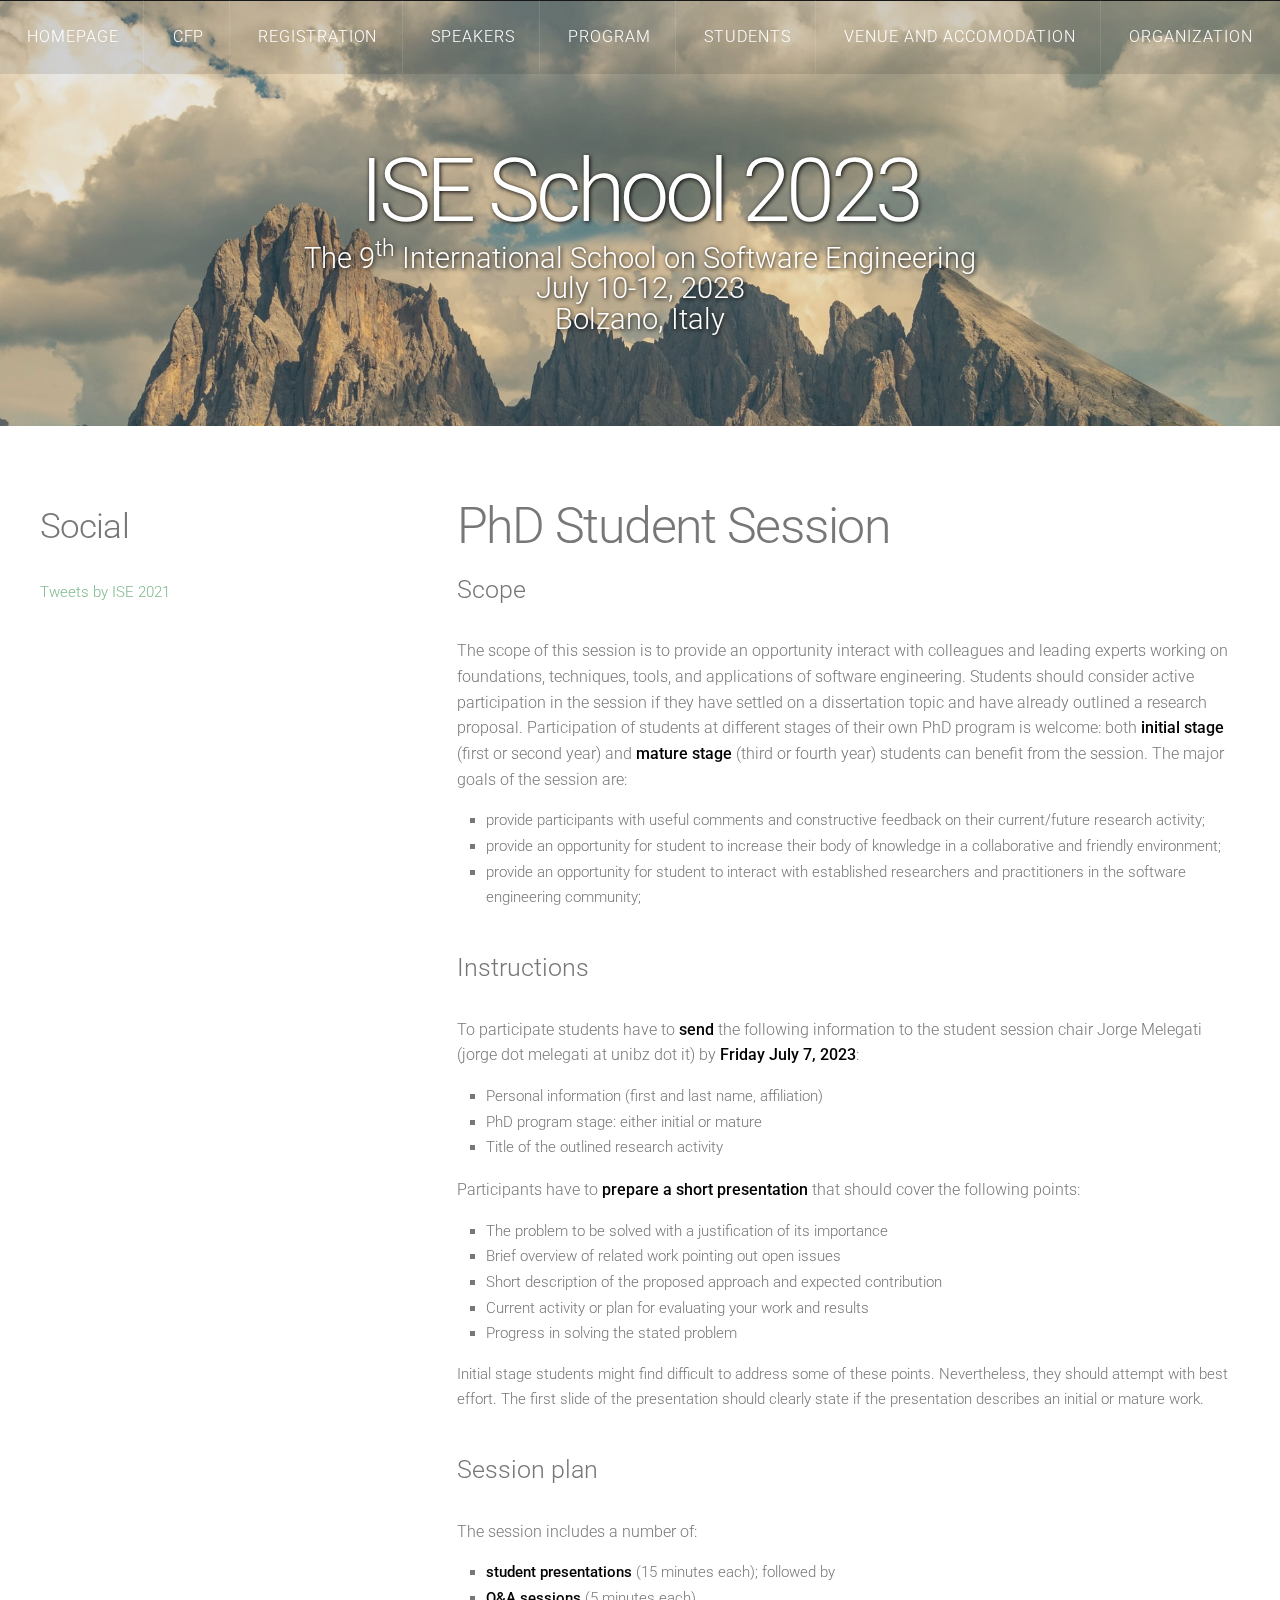
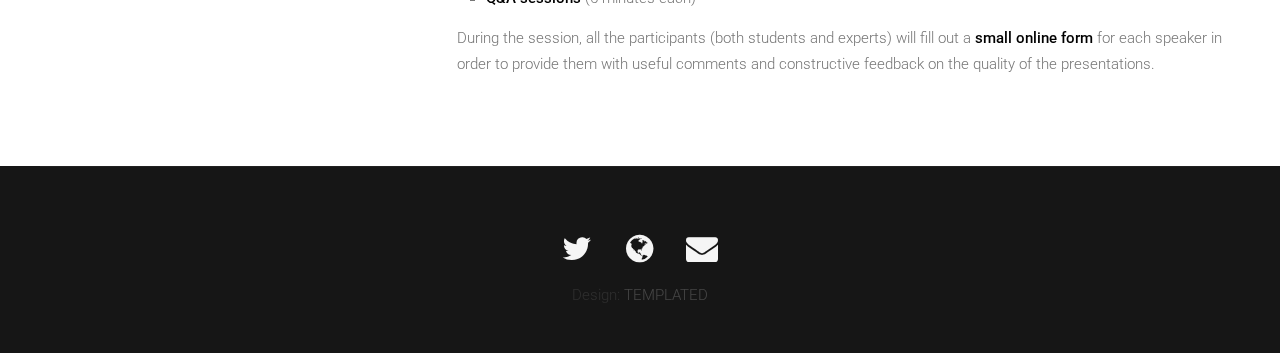
<file: students.html>
<!DOCTYPE HTML>
<!--
	Linear by TEMPLATED
    templated.co @templatedco
    Released for free under the Creative Commons Attribution 3.0 license (templated.co/license)
-->
<html>
	<head>
		<title>ISE 2021 program</title>
		<meta http-equiv="content-type" content="text/html; charset=utf-8" />
		<meta http-equiv="Content-Security-Policy" content="upgrade-insecure-requests">
		<meta name="description" content="" />
		<meta name="keywords" content="" />
		<link href='http://fonts.googleapis.com/css?family=Roboto:400,100,300,700,500,900' rel='stylesheet' type='text/css'>
		<script src="http://ajax.googleapis.com/ajax/libs/jquery/1.11.0/jquery.min.js"></script>
		<script src="js/skel.min.js"></script>
		<script src="js/skel-panels.min.js"></script>
		<script src="js/init.js"></script>
		<noscript>
			<link rel="stylesheet" href="css/skel-noscript.css" />
			<link rel="stylesheet" href="css/style.css" />
			<link rel="stylesheet" href="css/style-desktop.css" />
		</noscript>
	</head>
	<body>

	<!-- Header -->
		<div id="header">
			<div id="nav-wrapper">
				<!-- Nav -->
				<nav id="nav">
					<ul>
						<li><a href="index.html">Homepage</a></li>
						<li><a href="call.html">CFP</a></li>
						<li><a href="registration.html">Registration</a></li>
						<li><a href="speakers.html">Speakers</a></li>
						<li><a href="program.html">Program</a></li>
						<li class="active"><a href="students.html">Students</a></li>
						<li><a href="venue.html">Venue and Accomodation</a></li>
						<li><a href="organization.html">Organization</a></li>
						<!-- <li><a href="pasteditions.html">Past editions</a></li> -->
					</ul>
				</nav>
			</div>
			<div class="container">

				<!-- Logo -->
				<div id="logo">
					<h1><a href="#">ISE School 2023</a></h1>
					<sub-title class="tag">The 9<sup>th</sup> International School on Software Engineering </br> July 10-12, 2023 <br/> Bolzano, Italy</span>
				</div>
			</div>
		</div>
	<!-- Header -->

	<!-- Main -->
		<div id="main">
			<div class="container">
				<div class="row">

					<!-- Sidebar -->
					<div id="sidebar" class="4u">
						<section>
							<header>
								<h2>Social</h2>
							</header>
							<a class="twitter-timeline" href="https://twitter.com/ISE_School?ref_src=twsrc%5Etfw" data-height="900">Tweets by ISE 2021</a> <script async src="https://platform.twitter.com/widgets.js" charset="utf-8"></script>
						</section>
					</div>

					<!-- Content -->
					<div id="content" class="8u skel-cell-important">
						<section>
							<header>
								<h2>PhD Student Session</h2>
							</header>
							<header>
								<span class="byline" id="2nd">Scope</span>
							</header>
							<p>
								The scope of this session is to provide an opportunity interact with colleagues and leading experts working on foundations, techniques, tools, and applications of software engineering. Students should consider active participation in the session if they have settled on a dissertation topic and have already outlined a research proposal.
								Participation of students at different stages of their own PhD program is welcome: both <strong>initial stage</strong> (first or second year) and <strong>mature stage</strong> (third or fourth year) students can benefit from the session.
								The major goals of the session are:
								<ul style="list-style-type:square;padding-left:2em;">
								<li>provide participants with useful comments and constructive feedback on their current/future research activity;</li>
								<li>provide an opportunity for student to increase their body of knowledge in a collaborative and friendly environment;</li>
								<li>provide an opportunity for student to interact with established researchers and practitioners in the software engineering community;</li>
							</ul>
							</p>
						</section>
						<section>
							<header>
								<span class="byline" id="2nd">Instructions</span>
							</header>
							<p>
								To participate students have to <strong>send</strong> the following information to the student session chair Jorge Melegati (jorge dot melegati at unibz dot it) by <strong>Friday July 7, 2023</strong>:
								<ul style="list-style-type:square;padding-left:2em;">
									<li>Personal information (first and last name, affiliation)</li>
									<li>PhD program stage: either initial or mature</li>
									<li>Title of the outlined research activity</li>
								</ul>
							</p>
							<p>
								Participants have to <strong>prepare a short presentation</strong> that should cover the following points:
								<ul style="list-style-type:square;padding-left:2em;">
									<li>The problem to be solved with a justification of its importance</li>
									<li>Brief overview of related work pointing out open issues</li>
									<li>Short description of the proposed approach and expected contribution</li>
									<!-- <li>The methods you are using or will use to carry out your research</li> -->
									<!-- <li>The expected contributions of your research activity</li> -->
									<li>Current activity or plan for evaluating your work and results</li>
									<li>Progress in solving the stated problem</li>
								</ul>
								Initial stage students might find difficult to address some of these points. Nevertheless, they should attempt with best effort. The first slide of the presentation should clearly state if the presentation describes an initial or mature work.
							</p>
						</section>
						<section>
							<header>
								<span class="byline" id="2nd">Session plan</span>
							</header>
							<p>
								The session includes a number of:
								<ul style="list-style-type:square;padding-left:2em;">
									<li><strong>student presentations</strong> (15 minutes each); followed by</li>
									<li><strong>Q&A sessions</strong> (5 minutes each)</li>
								</ul>
								During the session, all the participants (both students and experts) will fill out a <strong>small online form</strong> for each speaker in order to provide them with useful comments and constructive feedback on the quality of the presentations.
							</p>
						</section>
						<!-- <section>
							<header>
								<span class="byline" id="2nd">Student Session Committee</span>
							</header>
							<p>
								<ul style="list-style-type:square;padding-left:2em;">
									<li>Matteo Camilli, Free University of Bozen-Bolzano, Italy</li>
									<li>Andrea Janes, Free University of Bozen-Bolzano, Italy</li>
									<li>Barbara Russo, Free University of Bozen-Bolzano, Italy</li>
									<li>Romain Robbes, Free University of Bozen-Bolzano, Italy</li>
									<li>Michael Felderer, University of Innsbruck, Austria</li>
									<li>Xiaofeng Wang, Free University of Bozen-Bolzano, Italy</li>
								</ul>
							</p>
						</section> -->
					</div>

				</div>
			</div>
		</div>
	<!-- /Main -->


	<!-- Copyright -->
	<div id="copyright">
		<div class="container">
			<ul class="contact">
				<li><a style="color:WhiteSmoke" href="https://twitter.com/ISE_School" class="fa fa-twitter"><span>Twitter</span></a></li>
				<li><a style="color:WhiteSmoke" href="https://seschool-series.github.io/2021/" class="fa fa-globe"><span>Web</span></a></li>
				<li><a style="color:WhiteSmoke" href="mailto:ise.school.committee@gmail.com" class="fa fa-envelope"><span>Mail</span></a></li>
			</ul>
			Design: <a href="http://templated.co">TEMPLATED</a>
		</div>
	</div>


	</body>
</html>
</file>
<file: css/style.css>
/*
	Linear by TEMPLATED
    templated.co @templatedco
    Released for free under the Creative Commons Attribution 3.0 license (templated.co/license)
*/

@charset 'UTF-8';
@font-face {
    font-family: 'FontAwesome';
    src: url('font/fontawesome-webfont.eot?v=4.0.1');
    src: url('font/fontawesome-webfont.eot?#iefix&v=4.0.1') format('embedded-opentype'), url('font/fontawesome-webfont.woff?v=4.0.1') format('woff'), url('font/fontawesome-webfont.ttf?v=4.0.1') format('truetype'), url('font/fontawesome-webfont.svg?v=4.0.1#fontawesomeregular') format('svg');
    font-weight: normal;
    font-style: normal
}


/*********************************************************************************/


/* Basic                                                                         */


/*********************************************************************************/

body {
    margin: 0;
    padding: 0;
    background: #161616;
}

body,
input,
textarea,
select {
    font-family: 'Roboto', sans-serif;
    font-size: 11pt;
    font-weight: 300;
    line-height: 1.75em;
    color: #777;
}

h1,
h2,
h3,
h4,
h5,
h6 {
    font-weight: 300;
    color: #777;
}

h1 {
    text-shadow: 1px 1px 4px #000000;
}

h2 {
    letter-spacing: -0.025em;
}

h1 a,
h2 a,
h3 a,
h4 a,
h5 a,
h6 a {
    color: inherit;
    text-decoration: none;
}

strong,
b {
    font-weight: 500;
    color: #000000;
}

em,
i {
    font-style: italic;
}

a {
    text-decoration: none;
    color: #80BA8E;
}

a:hover {
    text-decoration: underline;
}

sub {
    position: relative;
    top: 0.5em;
    font-size: 0.8em;
}

sup {
    position: relative;
    top: -0.5em;
    font-size: 0.8em;
}

hr {
    border: 0;
    border-top: solid 1px #ddd;
    margin: 6em 0 0 0;
    padding: 6em 0 0 0;
}

blockquote {
    border-left: solid 0.5em #ddd;
    padding: 1em 0 1em 2em;
    font-style: italic;
}

p,
ul,
ol,
dl,
table {
    margin-bottom: 1em;
}

header {
    margin-bottom: 1.6em;
}

header h2 {}

header .byline {
    display: block;
    margin: 1.5em 0 0 0;
    padding: 0 0 0.5em 0;
}

footer {
    margin-top: 1em;
}

br.clear {
    clear: both;
}

.pennant {
    color: #bbb;
}


/* Sections/Articles */

section,
article {
    margin-bottom: 3em;
}

section> :last-child,
article> :last-child {
    margin-bottom: 0;
}

section:last-child,
article:last-child {
    margin-bottom: 0;
}

.row>section,
.row>article {
    margin-bottom: 0;
}


/* Images */

.image {
    display: inline-block;
}

.image img {
    display: block;
    width: 100%;
}

.image.featured {
    display: block;
    width: 100%;
    margin: 0 0 2em 0;
}

.image.full {
    display: block;
    width: 100%;
    margin-bottom: 2em;
}

.image.left {
    float: left;
    margin: 0 2em 2em 0;
}

.image.centered {
    display: block;
    margin: 0 0 2em 0;
}

.image.centered img {
    margin: 0 auto;
    width: auto;
}


/* Lists */

ul.default {
    margin: 0;
    padding: 0em 0em 1.5em 0em;
    list-style: none;
}

ul.default li {
    padding: 0.60em 0em;
    font-size: 0.95em;
    border-top: 1px solid;
    border-color: rgba(0, 0, 0, .1);
}

ul.default li:first-child {
    padding-top: 0;
    border-top: none;
}

ul.default {}

ul.style li {
    margin: 0;
    padding: 2em 0em 1.5em 0em;
    border-top: 1px solid;
    border-color: rgba(0, 0, 0, .1);
}

ul.style li:first-child {
    padding-top: 0;
    border-top: none;
}

ul.style img {
    float: left;
    margin-right: 20px;
}

ul.style a {
    color: #434343;
}

ul.style .posted {
    padding: 0em 0em 1em 0em;
    letter-spacing: 1px;
    text-transform: uppercase;
    font-size: 8pt;
    color: #A2A2A2;
}

ul.style .first {
    padding-top: 0px;
    border-top: none;
}

#list-speakers {
    font-size: 17px;
    font-weight: 500;
    margin-left: 2rem;
}

#list-speakers li{
    list-style-type: circle;
    padding: 0.5rem;
}



/* Buttons */

.button {
    position: relative;
    display: inline-block;
    background: #80BA8E;
    padding: 0.8em 2em;
    text-decoration: none !important;
    font-size: 1.2em;
    font-weight: 300;
    color: #FFF !important;
    -moz-transition: color 0.35s ease-in-out, background-color 0.35s ease-in-out;
    -webkit-transition: color 0.35s ease-in-out, background-color 0.35s ease-in-out;
    -o-transition: color 0.35s ease-in-out, background-color 0.35s ease-in-out;
    -ms-transition: color 0.35s ease-in-out, background-color 0.35s ease-in-out;
    transition: color 0.35s ease-in-out, background-color 0.35s ease-in-out;
    text-align: center;
    border-radius: 0.25em;
}

.button:hover {
    background: #70AA7E;
    color: #FFF !important;
}


/*********************************************************************************/


/* Icons                                                                         */


/* Powered by Font Awesome by Dave Gandy | http://fontawesome.io                 */


/* Licensed under the SIL OFL 1.1 (font), MIT (CSS)                              */


/*********************************************************************************/

.fa {
    text-decoration: none;
}

.fa.solo {}

.fa.solo span {
    display: none;
}

.fa:before {
    display: inline-block;
    font-family: FontAwesome;
    font-size: 1.25em;
    text-decoration: none;
    font-style: normal;
    font-weight: normal;
    line-height: 1;
    -webkit-font-smoothing: antialiased;
    -moz-osx-font-smoothing: grayscale;
}

.fa-lg {
    font-size: 1.3333333333333333em;
    line-height: .75em;
    vertical-align: -15%
}

.fa-2x {
    font-size: 2em
}

.fa-3x {
    font-size: 3em
}

.fa-4x {
    font-size: 4em
}

.fa-5x {
    font-size: 5em
}

.fa-fw {
    width: 1.2857142857142858em;
    text-align: center
}

.fa-ul {
    padding-left: 0;
    margin-left: 2.142857142857143em;
    list-style-type: none
}

.fa-ul>li {
    position: relative
}

.fa-li {
    position: absolute;
    left: -2.142857142857143em;
    width: 2.142857142857143em;
    top: .14285714285714285em;
    text-align: center
}

.fa-li.fa-lg {
    left: -1.8571428571428572em
}

.fa-border {
    padding: .2em .25em .15em;
    border: solid .08em #eee;
    border-radius: .1em
}

.pull-right {
    float: right
}

.pull-left {
    float: left
}

.fa.pull-left {
    margin-right: .3em
}

.fa.pull-right {
    margin-left: .3em
}

.fa-spin {
    -webkit-animation: spin 2s infinite linear;
    -moz-animation: spin 2s infinite linear;
    -o-animation: spin 2s infinite linear;
    animation: spin 2s infinite linear
}

@-moz-keyframes spin {
    0% {
        -moz-transform: rotate(0deg)
    }
    100% {
        -moz-transform: rotate(359deg)
    }
}

@-webkit-keyframes spin {
    0% {
        -webkit-transform: rotate(0deg)
    }
    100% {
        -webkit-transform: rotate(359deg)
    }
}

@-o-keyframes spin {
    0% {
        -o-transform: rotate(0deg)
    }
    100% {
        -o-transform: rotate(359deg)
    }
}

@-ms-keyframes spin {
    0% {
        -ms-transform: rotate(0deg)
    }
    100% {
        -ms-transform: rotate(359deg)
    }
}

@keyframes spin {
    0% {
        transform: rotate(0deg)
    }
    100% {
        transform: rotate(359deg)
    }
}

.fa-rotate-90 {
    filter: progid: DXImageTransform.Microsoft.BasicImage(rotation=1);
    -webkit-transform: rotate(90deg);
    -moz-transform: rotate(90deg);
    -ms-transform: rotate(90deg);
    -o-transform: rotate(90deg);
    transform: rotate(90deg)
}

.fa-rotate-180 {
    filter: progid: DXImageTransform.Microsoft.BasicImage(rotation=2);
    -webkit-transform: rotate(180deg);
    -moz-transform: rotate(180deg);
    -ms-transform: rotate(180deg);
    -o-transform: rotate(180deg);
    transform: rotate(180deg)
}

.fa-rotate-270 {
    filter: progid: DXImageTransform.Microsoft.BasicImage(rotation=3);
    -webkit-transform: rotate(270deg);
    -moz-transform: rotate(270deg);
    -ms-transform: rotate(270deg);
    -o-transform: rotate(270deg);
    transform: rotate(270deg)
}

.fa-flip-horizontal {
    filter: progid: DXImageTransform.Microsoft.BasicImage(rotation=0, mirror=1);
    -webkit-transform: scale(-1, 1);
    -moz-transform: scale(-1, 1);
    -ms-transform: scale(-1, 1);
    -o-transform: scale(-1, 1);
    transform: scale(-1, 1)
}

.fa-flip-vertical {
    filter: progid: DXImageTransform.Microsoft.BasicImage(rotation=2, mirror=1);
    -webkit-transform: scale(1, -1);
    -moz-transform: scale(1, -1);
    -ms-transform: scale(1, -1);
    -o-transform: scale(1, -1);
    transform: scale(1, -1)
}

.fa-stack {
    position: relative;
    display: inline-block;
    width: 2em;
    height: 2em;
    line-height: 2em;
    vertical-align: middle
}

.fa-stack-1x,
.fa-stack-2x {
    position: absolute;
    left: 0;
    width: 100%;
    text-align: center
}

.fa-stack-1x {
    line-height: inherit
}

.fa-stack-2x {
    font-size: 2em
}

.fa-inverse {
    color: #fff
}

.fa-glass:before {
    content: "\f000"
}

.fa-music:before {
    content: "\f001"
}

.fa-search:before {
    content: "\f002"
}

.fa-envelope-o:before {
    content: "\f003"
}

.fa-heart:before {
    content: "\f004"
}

.fa-star:before {
    content: "\f005"
}

.fa-star-o:before {
    content: "\f006"
}

.fa-user:before {
    content: "\f007"
}

.fa-film:before {
    content: "\f008"
}

.fa-th-large:before {
    content: "\f009"
}

.fa-th:before {
    content: "\f00a"
}

.fa-th-list:before {
    content: "\f00b"
}

.fa-check:before {
    content: "\f00c"
}

.fa-times:before {
    content: "\f00d"
}

.fa-search-plus:before {
    content: "\f00e"
}

.fa-search-minus:before {
    content: "\f010"
}

.fa-power-off:before {
    content: "\f011"
}

.fa-signal:before {
    content: "\f012"
}

.fa-gear:before,
.fa-cog:before {
    content: "\f013"
}

.fa-trash-o:before {
    content: "\f014"
}

.fa-home:before {
    content: "\f015"
}

.fa-file-o:before {
    content: "\f016"
}

.fa-clock-o:before {
    content: "\f017"
}

.fa-road:before {
    content: "\f018"
}

.fa-download:before {
    content: "\f019"
}

.fa-arrow-circle-o-down:before {
    content: "\f01a"
}

.fa-arrow-circle-o-up:before {
    content: "\f01b"
}

.fa-inbox:before {
    content: "\f01c"
}

.fa-play-circle-o:before {
    content: "\f01d"
}

.fa-rotate-right:before,
.fa-repeat:before {
    content: "\f01e"
}

.fa-refresh:before {
    content: "\f021"
}

.fa-list-alt:before {
    content: "\f022"
}

.fa-lock:before {
    content: "\f023"
}

.fa-flag:before {
    content: "\f024"
}

.fa-headphones:before {
    content: "\f025"
}

.fa-volume-off:before {
    content: "\f026"
}

.fa-volume-down:before {
    content: "\f027"
}

.fa-volume-up:before {
    content: "\f028"
}

.fa-qrcode:before {
    content: "\f029"
}

.fa-barcode:before {
    content: "\f02a"
}

.fa-tag:before {
    content: "\f02b"
}

.fa-tags:before {
    content: "\f02c"
}

.fa-book:before {
    content: "\f02d"
}

.fa-bookmark:before {
    content: "\f02e"
}

.fa-print:before {
    content: "\f02f"
}

.fa-camera:before {
    content: "\f030"
}

.fa-font:before {
    content: "\f031"
}

.fa-bold:before {
    content: "\f032"
}

.fa-italic:before {
    content: "\f033"
}

.fa-text-height:before {
    content: "\f034"
}

.fa-text-width:before {
    content: "\f035"
}

.fa-align-left:before {
    content: "\f036"
}

.fa-align-center:before {
    content: "\f037"
}

.fa-align-right:before {
    content: "\f038"
}

.fa-align-justify:before {
    content: "\f039"
}

.fa-list:before {
    content: "\f03a"
}

.fa-dedent:before,
.fa-outdent:before {
    content: "\f03b"
}

.fa-indent:before {
    content: "\f03c"
}

.fa-video-camera:before {
    content: "\f03d"
}

.fa-picture-o:before {
    content: "\f03e"
}

.fa-pencil:before {
    content: "\f040"
}

.fa-map-marker:before {
    content: "\f041"
}

.fa-adjust:before {
    content: "\f042"
}

.fa-tint:before {
    content: "\f043"
}

.fa-edit:before,
.fa-pencil-square-o:before {
    content: "\f044"
}

.fa-share-square-o:before {
    content: "\f045"
}

.fa-check-square-o:before {
    content: "\f046"
}

.fa-move:before {
    content: "\f047"
}

.fa-step-backward:before {
    content: "\f048"
}

.fa-fast-backward:before {
    content: "\f049"
}

.fa-backward:before {
    content: "\f04a"
}

.fa-play:before {
    content: "\f04b"
}

.fa-pause:before {
    content: "\f04c"
}

.fa-stop:before {
    content: "\f04d"
}

.fa-forward:before {
    content: "\f04e"
}

.fa-fast-forward:before {
    content: "\f050"
}

.fa-step-forward:before {
    content: "\f051"
}

.fa-eject:before {
    content: "\f052"
}

.fa-chevron-left:before {
    content: "\f053"
}

.fa-chevron-right:before {
    content: "\f054"
}

.fa-plus-circle:before {
    content: "\f055"
}

.fa-minus-circle:before {
    content: "\f056"
}

.fa-times-circle:before {
    content: "\f057"
}

.fa-check-circle:before {
    content: "\f058"
}

.fa-question-circle:before {
    content: "\f059"
}

.fa-info-circle:before {
    content: "\f05a"
}

.fa-crosshairs:before {
    content: "\f05b"
}

.fa-times-circle-o:before {
    content: "\f05c"
}

.fa-check-circle-o:before {
    content: "\f05d"
}

.fa-ban:before {
    content: "\f05e"
}

.fa-arrow-left:before {
    content: "\f060"
}

.fa-arrow-right:before {
    content: "\f061"
}

.fa-arrow-up:before {
    content: "\f062"
}

.fa-arrow-down:before {
    content: "\f063"
}

.fa-mail-forward:before,
.fa-share:before {
    content: "\f064"
}

.fa-resize-full:before {
    content: "\f065"
}

.fa-resize-small:before {
    content: "\f066"
}

.fa-plus:before {
    content: "\f067"
}

.fa-minus:before {
    content: "\f068"
}

.fa-asterisk:before {
    content: "\f069"
}

.fa-exclamation-circle:before {
    content: "\f06a"
}

.fa-gift:before {
    content: "\f06b"
}

.fa-leaf:before {
    content: "\f06c"
}

.fa-fire:before {
    content: "\f06d"
}

.fa-eye:before {
    content: "\f06e"
}

.fa-eye-slash:before {
    content: "\f070"
}

.fa-warning:before,
.fa-exclamation-triangle:before {
    content: "\f071"
}

.fa-plane:before {
    content: "\f072"
}

.fa-calendar:before {
    content: "\f073"
}

.fa-random:before {
    content: "\f074"
}

.fa-comment:before {
    content: "\f075"
}

.fa-magnet:before {
    content: "\f076"
}

.fa-chevron-up:before {
    content: "\f077"
}

.fa-chevron-down:before {
    content: "\f078"
}

.fa-retweet:before {
    content: "\f079"
}

.fa-shopping-cart:before {
    content: "\f07a"
}

.fa-folder:before {
    content: "\f07b"
}

.fa-folder-open:before {
    content: "\f07c"
}

.fa-resize-vertical:before {
    content: "\f07d"
}

.fa-resize-horizontal:before {
    content: "\f07e"
}

.fa-bar-chart-o:before {
    content: "\f080"
}

.fa-twitter-square:before {
    content: "\f081"
}

.fa-facebook-square:before {
    content: "\f082"
}

.fa-camera-retro:before {
    content: "\f083"
}

.fa-key:before {
    content: "\f084"
}

.fa-gears:before,
.fa-cogs:before {
    content: "\f085"
}

.fa-comments:before {
    content: "\f086"
}

.fa-thumbs-o-up:before {
    content: "\f087"
}

.fa-thumbs-o-down:before {
    content: "\f088"
}

.fa-star-half:before {
    content: "\f089"
}

.fa-heart-o:before {
    content: "\f08a"
}

.fa-sign-out:before {
    content: "\f08b"
}

.fa-linkedin-square:before {
    content: "\f08c"
}

.fa-thumb-tack:before {
    content: "\f08d"
}

.fa-external-link:before {
    content: "\f08e"
}

.fa-sign-in:before {
    content: "\f090"
}

.fa-trophy:before {
    content: "\f091"
}

.fa-github-square:before {
    content: "\f092"
}

.fa-upload:before {
    content: "\f093"
}

.fa-lemon-o:before {
    content: "\f094"
}

.fa-phone:before {
    content: "\f095"
}

.fa-square-o:before {
    content: "\f096"
}

.fa-bookmark-o:before {
    content: "\f097"
}

.fa-phone-square:before {
    content: "\f098"
}

.fa-twitter:before {
    content: "\f099"
}

.fa-facebook:before {
    content: "\f09a"
}

.fa-github:before {
    content: "\f09b"
}

.fa-unlock:before {
    content: "\f09c"
}

.fa-credit-card:before {
    content: "\f09d"
}

.fa-rss:before {
    content: "\f09e"
}

.fa-hdd-o:before {
    content: "\f0a0"
}

.fa-bullhorn:before {
    content: "\f0a1"
}

.fa-bell:before {
    content: "\f0f3"
}

.fa-certificate:before {
    content: "\f0a3"
}

.fa-hand-o-right:before {
    content: "\f0a4"
}

.fa-hand-o-left:before {
    content: "\f0a5"
}

.fa-hand-o-up:before {
    content: "\f0a6"
}

.fa-hand-o-down:before {
    content: "\f0a7"
}

.fa-arrow-circle-left:before {
    content: "\f0a8"
}

.fa-arrow-circle-right:before {
    content: "\f0a9"
}

.fa-arrow-circle-up:before {
    content: "\f0aa"
}

.fa-arrow-circle-down:before {
    content: "\f0ab"
}

.fa-globe:before {
    content: "\f0ac"
}

.fa-wrench:before {
    content: "\f0ad"
}

.fa-tasks:before {
    content: "\f0ae"
}

.fa-filter:before {
    content: "\f0b0"
}

.fa-briefcase:before {
    content: "\f0b1"
}

.fa-fullscreen:before {
    content: "\f0b2"
}

.fa-group:before {
    content: "\f0c0"
}

.fa-chain:before,
.fa-link:before {
    content: "\f0c1"
}

.fa-cloud:before {
    content: "\f0c2"
}

.fa-flask:before {
    content: "\f0c3"
}

.fa-cut:before,
.fa-scissors:before {
    content: "\f0c4"
}

.fa-copy:before,
.fa-files-o:before {
    content: "\f0c5"
}

.fa-paperclip:before {
    content: "\f0c6"
}

.fa-save:before,
.fa-floppy-o:before {
    content: "\f0c7"
}

.fa-square:before {
    content: "\f0c8"
}

.fa-reorder:before {
    content: "\f0c9"
}

.fa-list-ul:before {
    content: "\f0ca"
}

.fa-list-ol:before {
    content: "\f0cb"
}

.fa-strikethrough:before {
    content: "\f0cc"
}

.fa-underline:before {
    content: "\f0cd"
}

.fa-table:before {
    content: "\f0ce"
}

.fa-magic:before {
    content: "\f0d0"
}

.fa-truck:before {
    content: "\f0d1"
}

.fa-pinterest:before {
    content: "\f0d2"
}

.fa-pinterest-square:before {
    content: "\f0d3"
}

.fa-google-plus-square:before {
    content: "\f0d4"
}

.fa-google-plus:before {
    content: "\f0d5"
}

.fa-money:before {
    content: "\f0d6"
}

.fa-caret-down:before {
    content: "\f0d7"
}

.fa-caret-up:before {
    content: "\f0d8"
}

.fa-caret-left:before {
    content: "\f0d9"
}

.fa-caret-right:before {
    content: "\f0da"
}

.fa-columns:before {
    content: "\f0db"
}

.fa-unsorted:before,
.fa-sort:before {
    content: "\f0dc"
}

.fa-sort-down:before,
.fa-sort-asc:before {
    content: "\f0dd"
}

.fa-sort-up:before,
.fa-sort-desc:before {
    content: "\f0de"
}

.fa-envelope:before {
    content: "\f0e0"
}

.fa-linkedin:before {
    content: "\f0e1"
}

.fa-rotate-left:before,
.fa-undo:before {
    content: "\f0e2"
}

.fa-legal:before,
.fa-gavel:before {
    content: "\f0e3"
}

.fa-dashboard:before,
.fa-tachometer:before {
    content: "\f0e4"
}

.fa-comment-o:before {
    content: "\f0e5"
}

.fa-comments-o:before {
    content: "\f0e6"
}

.fa-flash:before,
.fa-bolt:before {
    content: "\f0e7"
}

.fa-sitemap:before {
    content: "\f0e8"
}

.fa-umbrella:before {
    content: "\f0e9"
}

.fa-paste:before,
.fa-clipboard:before {
    content: "\f0ea"
}

.fa-lightbulb-o:before {
    content: "\f0eb"
}

.fa-exchange:before {
    content: "\f0ec"
}

.fa-cloud-download:before {
    content: "\f0ed"
}

.fa-cloud-upload:before {
    content: "\f0ee"
}

.fa-user-md:before {
    content: "\f0f0"
}

.fa-stethoscope:before {
    content: "\f0f1"
}

.fa-suitcase:before {
    content: "\f0f2"
}

.fa-bell-o:before {
    content: "\f0a2"
}

.fa-coffee:before {
    content: "\f0f4"
}

.fa-cutlery:before {
    content: "\f0f5"
}

.fa-file-text-o:before {
    content: "\f0f6"
}

.fa-building:before {
    content: "\f0f7"
}

.fa-hospital:before {
    content: "\f0f8"
}

.fa-ambulance:before {
    content: "\f0f9"
}

.fa-medkit:before {
    content: "\f0fa"
}

.fa-fighter-jet:before {
    content: "\f0fb"
}

.fa-beer:before {
    content: "\f0fc"
}

.fa-h-square:before {
    content: "\f0fd"
}

.fa-plus-square:before {
    content: "\f0fe"
}

.fa-angle-double-left:before {
    content: "\f100"
}

.fa-angle-double-right:before {
    content: "\f101"
}

.fa-angle-double-up:before {
    content: "\f102"
}

.fa-angle-double-down:before {
    content: "\f103"
}

.fa-angle-left:before {
    content: "\f104"
}

.fa-angle-right:before {
    content: "\f105"
}

.fa-angle-up:before {
    content: "\f106"
}

.fa-angle-down:before {
    content: "\f107"
}

.fa-desktop:before {
    content: "\f108"
}

.fa-laptop:before {
    content: "\f109"
}

.fa-tablet:before {
    content: "\f10a"
}

.fa-mobile-phone:before,
.fa-mobile:before {
    content: "\f10b"
}

.fa-circle-o:before {
    content: "\f10c"
}

.fa-quote-left:before {
    content: "\f10d"
}

.fa-quote-right:before {
    content: "\f10e"
}

.fa-spinner:before {
    content: "\f110"
}

.fa-circle:before {
    content: "\f111"
}

.fa-mail-reply:before,
.fa-reply:before {
    content: "\f112"
}

.fa-github-alt:before {
    content: "\f113"
}

.fa-folder-o:before {
    content: "\f114"
}

.fa-folder-open-o:before {
    content: "\f115"
}

.fa-expand-o:before {
    content: "\f116"
}

.fa-collapse-o:before {
    content: "\f117"
}

.fa-smile-o:before {
    content: "\f118"
}

.fa-frown-o:before {
    content: "\f119"
}

.fa-meh-o:before {
    content: "\f11a"
}

.fa-gamepad:before {
    content: "\f11b"
}

.fa-keyboard-o:before {
    content: "\f11c"
}

.fa-flag-o:before {
    content: "\f11d"
}

.fa-flag-checkered:before {
    content: "\f11e"
}

.fa-terminal:before {
    content: "\f120"
}

.fa-code:before {
    content: "\f121"
}

.fa-reply-all:before {
    content: "\f122"
}

.fa-mail-reply-all:before {
    content: "\f122"
}

.fa-star-half-empty:before,
.fa-star-half-full:before,
.fa-star-half-o:before {
    content: "\f123"
}

.fa-location-arrow:before {
    content: "\f124"
}

.fa-crop:before {
    content: "\f125"
}

.fa-code-fork:before {
    content: "\f126"
}

.fa-unlink:before,
.fa-chain-broken:before {
    content: "\f127"
}

.fa-question:before {
    content: "\f128"
}

.fa-info:before {
    content: "\f129"
}

.fa-exclamation:before {
    content: "\f12a"
}

.fa-superscript:before {
    content: "\f12b"
}

.fa-subscript:before {
    content: "\f12c"
}

.fa-eraser:before {
    content: "\f12d"
}

.fa-puzzle-piece:before {
    content: "\f12e"
}

.fa-microphone:before {
    content: "\f130"
}

.fa-microphone-slash:before {
    content: "\f131"
}

.fa-shield:before {
    content: "\f132"
}

.fa-calendar-o:before {
    content: "\f133"
}

.fa-fire-extinguisher:before {
    content: "\f134"
}

.fa-rocket:before {
    content: "\f135"
}

.fa-maxcdn:before {
    content: "\f136"
}

.fa-chevron-circle-left:before {
    content: "\f137"
}

.fa-chevron-circle-right:before {
    content: "\f138"
}

.fa-chevron-circle-up:before {
    content: "\f139"
}

.fa-chevron-circle-down:before {
    content: "\f13a"
}

.fa-html5:before {
    content: "\f13b"
}

.fa-css3:before {
    content: "\f13c"
}

.fa-anchor:before {
    content: "\f13d"
}

.fa-unlock-o:before {
    content: "\f13e"
}

.fa-bullseye:before {
    content: "\f140"
}

.fa-ellipsis-horizontal:before {
    content: "\f141"
}

.fa-ellipsis-vertical:before {
    content: "\f142"
}

.fa-rss-square:before {
    content: "\f143"
}

.fa-play-circle:before {
    content: "\f144"
}

.fa-ticket:before {
    content: "\f145"
}

.fa-minus-square:before {
    content: "\f146"
}

.fa-minus-square-o:before {
    content: "\f147"
}

.fa-level-up:before {
    content: "\f148"
}

.fa-level-down:before {
    content: "\f149"
}

.fa-check-square:before {
    content: "\f14a"
}

.fa-pencil-square:before {
    content: "\f14b"
}

.fa-external-link-square:before {
    content: "\f14c"
}

.fa-share-square:before {
    content: "\f14d"
}

.fa-compass:before {
    content: "\f14e"
}

.fa-toggle-down:before,
.fa-caret-square-o-down:before {
    content: "\f150"
}

.fa-toggle-up:before,
.fa-caret-square-o-up:before {
    content: "\f151"
}

.fa-toggle-right:before,
.fa-caret-square-o-right:before {
    content: "\f152"
}

.fa-euro:before,
.fa-eur:before {
    content: "\f153"
}

.fa-gbp:before {
    content: "\f154"
}

.fa-dollar:before,
.fa-usd:before {
    content: "\f155"
}

.fa-rupee:before,
.fa-inr:before {
    content: "\f156"
}

.fa-cny:before,
.fa-rmb:before,
.fa-yen:before,
.fa-jpy:before {
    content: "\f157"
}

.fa-ruble:before,
.fa-rouble:before,
.fa-rub:before {
    content: "\f158"
}

.fa-won:before,
.fa-krw:before {
    content: "\f159"
}

.fa-bitcoin:before,
.fa-btc:before {
    content: "\f15a"
}

.fa-file:before {
    content: "\f15b"
}

.fa-file-text:before {
    content: "\f15c"
}

.fa-sort-alpha-asc:before {
    content: "\f15d"
}

.fa-sort-alpha-desc:before {
    content: "\f15e"
}

.fa-sort-amount-asc:before {
    content: "\f160"
}

.fa-sort-amount-desc:before {
    content: "\f161"
}

.fa-sort-numeric-asc:before {
    content: "\f162"
}

.fa-sort-numeric-desc:before {
    content: "\f163"
}

.fa-thumbs-up:before {
    content: "\f164"
}

.fa-thumbs-down:before {
    content: "\f165"
}

.fa-youtube-square:before {
    content: "\f166"
}

.fa-youtube:before {
    content: "\f167"
}

.fa-xing:before {
    content: "\f168"
}

.fa-xing-square:before {
    content: "\f169"
}

.fa-youtube-play:before {
    content: "\f16a"
}

.fa-dropbox:before {
    content: "\f16b"
}

.fa-stack-overflow:before {
    content: "\f16c"
}

.fa-instagram:before {
    content: "\f16d"
}

.fa-flickr:before {
    content: "\f16e"
}

.fa-adn:before {
    content: "\f170"
}

.fa-bitbucket:before {
    content: "\f171"
}

.fa-bitbucket-square:before {
    content: "\f172"
}

.fa-tumblr:before {
    content: "\f173"
}

.fa-tumblr-square:before {
    content: "\f174"
}

.fa-long-arrow-down:before {
    content: "\f175"
}

.fa-long-arrow-up:before {
    content: "\f176"
}

.fa-long-arrow-left:before {
    content: "\f177"
}

.fa-long-arrow-right:before {
    content: "\f178"
}

.fa-apple:before {
    content: "\f179"
}

.fa-windows:before {
    content: "\f17a"
}

.fa-android:before {
    content: "\f17b"
}

.fa-linux:before {
    content: "\f17c"
}

.fa-dribbble:before {
    content: "\f17d"
}

.fa-skype:before {
    content: "\f17e"
}

.fa-foursquare:before {
    content: "\f180"
}

.fa-trello:before {
    content: "\f181"
}

.fa-female:before {
    content: "\f182"
}

.fa-male:before {
    content: "\f183"
}

.fa-gittip:before {
    content: "\f184"
}

.fa-sun-o:before {
    content: "\f185"
}

.fa-moon-o:before {
    content: "\f186"
}

.fa-archive:before {
    content: "\f187"
}

.fa-bug:before {
    content: "\f188"
}

.fa-vk:before {
    content: "\f189"
}

.fa-weibo:before {
    content: "\f18a"
}

.fa-renren:before {
    content: "\f18b"
}

.fa-pagelines:before {
    content: "\f18c"
}

.fa-stack-exchange:before {
    content: "\f18d"
}

.fa-arrow-circle-o-right:before {
    content: "\f18e"
}

.fa-arrow-circle-o-left:before {
    content: "\f190"
}

.fa-toggle-left:before,
.fa-caret-square-o-left:before {
    content: "\f191"
}

.fa-dot-circle-o:before {
    content: "\f192"
}

.fa-wheelchair:before {
    content: "\f193"
}

.fa-vimeo-square:before {
    content: "\f194"
}

.fa-turkish-lira:before,
.fa-try:before {
    content: "\f195"
}

.fa-fax:before {
    content: "\f1ac"
}

.fa-share-alt:before {
    content: "\f1e0"
}

.fa-cubes:before {
    content: "\f1b3"
}


/*********************************************************************************/


/* Social Icon Styles                                                            */


/*********************************************************************************/

ul.contact {
    padding: 1.5em 0 0 0;
    list-style: none;
    cursor: default;
}

ul.contact li {
    display: inline-block;
    margin: 0 1em;
}

ul.contact li span {
    display: none;
    margin: 0;
    padding: 0;
}

ul.contact li a {
    color: inherit;
    font-size: 1.75em;
    display: inline-block;
    -moz-transition: color 0.35s ease-in-out, background-color 0.35s ease-in-out;
    -webkit-transition: color 0.35s ease-in-out, background-color 0.35s ease-in-out;
    -o-transition: color 0.35s ease-in-out, background-color 0.35s ease-in-out;
    -ms-transition: color 0.35s ease-in-out, background-color 0.35s ease-in-out;
    transition: color 0.35s ease-in-out, background-color 0.35s ease-in-out;
}

ul.contact li a:hover {
    color: #fff;
}


/*********************************************************************************/


/* Header                                                                        */


/*********************************************************************************/

#header {
    position: relative;
    background: url(../images/header.jpg) no-repeat bottom center;
    background-attachment: fixed;
    background-size: cover;
    text-align: center;
}

#header:before {
    content: '';
    position: absolute;
    left: 0;
    top: 0;
    width: 100%;
    height: 100%;
    background: rgba(64, 64, 64, 0.125);
}


/*********************************************************************************/


/* Logo                                                                          */


/*********************************************************************************/

#logo {
    position: relative;
    z-index: 1;
}

#logo h1 {
    color: #FFF;
}

#logo a {
    display: block;
    text-decoration: none;
    font-weight: 300;
    line-height: 1em;
    font-size: 6em;
    color: #FFF;
    letter-spacing: -0.05em;
    margin: 0 0 0.125em 0;
}

#logo span {
    font-size: 1.4em;
    color: #FFF;
}

#logo sub-title {
    font-size: 2.0em;
    color: #FFF;
    text-shadow: 1px 1px 4px #000000;
}


/*********************************************************************************/


/* Nav                                                                           */


/*********************************************************************************/

#nav {}

#nav-wrapper {
    background: rgba(0, 0, 0, .1);
    position: absolute;
    top: 0;
    left: 0;
    width: 100%;
}

#nav>ul {
    margin: 0;
    padding: 0;
    text-align: center;
}

#nav>ul>li {
    display: inline-block;
    border-right: 1px solid;
    border-color: rgba(255, 255, 255, .1);
}

#nav>ul>li:last-child {
    padding-right: 0;
    border-right: none;
}

#nav>ul>li>a,
#nav>ul>li>span {
    display: inline-block;
    padding: 1.5em 1.5em;
    letter-spacing: 0.06em;
    text-decoration: none;
    text-transform: uppercase;
    font-size: 1.1em;
    outline: 0;
    color: #FFF;
}

#nav li.active a {
    color: #FFF;
}

#nav>ul>li>ul {
    display: none;
}


/*********************************************************************************/


/* Main                                                                          */


/*********************************************************************************/

#main {
    position: relative;
    background: #fff;
}

.homepage #content {
    text-align: center;
}

.homepage #content header h2 {}

#sidebar h2 {
    display: block;
    padding-bottom: 0.50em;
}

#main p {
    font-size: 16px;
}

#main .logos {
    text-align: center;
}

/*********************************************************************************/


/* Footer                                                                        */


/*********************************************************************************/

#footer {
    position: relative;
    text-align: center;
}

#footer header h2 {
    color: #FFF !important;
}

#footer header .byline {
    color: rgba(255, 255, 255, .2);
}


/*********************************************************************************/


/* Copyright                                                                     */


/*********************************************************************************/

#copyright {
    position: relative;
    text-align: center;
    color: #774535;
}

#copyright .container {
    padding: 3em 0em;
    border-top: 1px solid;
    border-color: rgba(255, 255, 255, .05);
    color: rgba(255, 255, 255, .1);
}

#copyright a {
    text-decoration: none;
    color: rgba(255, 255, 255, .2);
}


/*********************************************************************************/


/* Featured                                                                      */


/*********************************************************************************/

#featured {
    position: relative;
    background: #f2f2f2;
    text-align: center;
}

#featured h3 {
    display: block;
    font-weight: 300;
}

#featured .pennant {
    font-size: 4em;
}

#featured .button {
    margin-top: 1.5em;
}


/*********************************************************************************/


/* Tweet                                                                         */


/*********************************************************************************/

#tweet {
    position: relative;
    text-align: center;
    background: url(../images/header.jpg) no-repeat center center;
    background-attachment: fixed;
    background-size: cover;
}

#tweet:before {
    content: '';
    position: absolute;
    left: 0;
    top: 0;
    width: 100%;
    height: 100%;
    background: rgba(64, 64, 64, 0.5);
}

#tweet section {
    border-top: 1px solid;
    border-bottom: 1px solid;
    border-color: rgba(255, 255, 255, .1);
}

#tweet blockquote {
    position: relative;
    border: none;
    margin: 0;
    font-weight: 300;
    color: rgba(255, 255, 255, .6);
}
</file>
<file: css/style-desktop.css>
/*
	Linear by TEMPLATED
    templated.co @templatedco
    Released for free under the Creative Commons Attribution 3.0 license (templated.co/license)
*/

/*********************************************************************************/
/* Basic                                                                         */
/*********************************************************************************/

	body
	{
	}

	body,input,textarea,select
	{
	}

	header
	{
		margin-bottom: 1.6em;
	}
	
		header h2
		{
			font-size: 3.4em;
		}

		header .byline
		{
			font-size: 1.7em;
		}

/*********************************************************************************/
/* Header                                                                        */
/*********************************************************************************/

	#header
	{
		padding: 10em 0 6em 0;
	}

	.homepage #header
	{
		padding: 16em 0 12em 0;
	}

/*********************************************************************************/
/* Main                                                                          */
/*********************************************************************************/

	#main
	{
		padding: 6em 0em;
	}
	
	.homepage #content header h2
	{
		padding: 0.70em 0em;
		font-size: 2.2em;
	}

	#sidebar h2
	{
		font-size: 2.4em;
	}

/*********************************************************************************/
/* Footer                                                                        */
/*********************************************************************************/
	
	#footer
	{
		padding: 6em 0em;
	}
	
/*********************************************************************************/
/* Featured                                                                      */
/*********************************************************************************/
	
	#featured
	{
		padding: 6em 0em;
	}
	
	#featured h3
	{
		padding: 1.5em 0em;
		font-size: 1.6em;
	}

	#featured header
	{
		margin-bottom: 3em;
	}
	
	#featured p
	{
		line-height: 2em;
		font-size: 1.2em;
	}
	
/*********************************************************************************/
/* Tweet                                                                         */
/*********************************************************************************/
	
	#tweet
	{
		padding: 6em 0em;
	}

	#tweet blockquote
	{
		margin: 0;
		padding: 1em 4em;
		line-height: 1.5em;
		font-size: 1.8em;
	}
</file>
<file: css/skel-noscript.css>
/* Resets (http://meyerweb.com/eric/tools/css/reset/ | v2.0 | 20110126 | License: none (public domain)) */

	html,body,div,span,applet,object,iframe,h1,h2,h3,h4,h5,h6,p,blockquote,pre,a,abbr,acronym,address,big,cite,code,del,dfn,em,img,ins,kbd,q,s,samp,small,strike,strong,sub,sup,tt,var,b,u,i,center,dl,dt,dd,ol,ul,li,fieldset,form,label,legend,table,caption,tbody,tfoot,thead,tr,th,td,article,aside,canvas,details,embed,figure,figcaption,footer,header,hgroup,menu,nav,output,ruby,section,summary,time,mark,audio,video{margin:0;padding:0;border:0;font-size:100%;font:inherit;vertical-align:baseline;}article,aside,details,figcaption,figure,footer,header,hgroup,menu,nav,section{display:block;}body{line-height:1;}ol,ul{list-style:none;}blockquote,q{quotes:none;}blockquote:before,blockquote:after,q:before,q:after{content:'';content:none;}table{border-collapse:collapse;border-spacing:0;}body{-webkit-text-size-adjust:none}

/* Box Model */

	*, *:before, *:after {
		-moz-box-sizing: border-box;
		-webkit-box-sizing: border-box;
		-o-box-sizing: border-box;
		-ms-box-sizing: border-box;
		box-sizing: border-box;
	}

/* Container */

	body {
		min-width: 1200px;
	}

	.container {
		width: 1200px;
		margin-left: auto;
		margin-right: auto;
	}

	/* Modifiers */
	
		.container.small {
			width: 900px;
		}

		.container.big {
			width: 100%;
			max-width: 1500px;
			min-width: 1200px;
		}

/* Grid */

	/* Cells */

		.\31 2u { width: 100% }
		.\31 1u { width: 91.6666666667% }
		.\31 0u { width: 83.3333333333% }
		.\39 u { width: 75% }
		.\38 u { width: 66.6666666667% }
		.\37 u { width: 58.3333333333% }
		.\36 u { width: 50% }
		.\35 u { width: 41.6666666667% }
		.\34 u { width: 33.3333333333% }
		.\33 u { width: 25% }
		.\32 u { width: 16.6666666667% }
		.\31 u { width: 8.3333333333% }
		.\-11u { margin-left: 91.6666666667% }
		.\-10u { margin-left: 83.3333333333% }
		.\-9u { margin-left: 75% }
		.\-8u { margin-left: 66.6666666667% }
		.\-7u { margin-left: 58.3333333333% }
		.\-6u { margin-left: 50% }
		.\-5u { margin-left: 41.6666666667% }
		.\-4u { margin-left: 33.3333333333% }
		.\-3u { margin-left: 25% }
		.\-2u { margin-left: 16.6666666667% }
		.\-1u { margin-left: 8.3333333333% }

		.row > * {
			padding: 50px 0 0 50px;
			float: left;
			-moz-box-sizing: border-box;
			-webkit-box-sizing: border-box;
			-o-box-sizing: border-box;
			-ms-box-sizing: border-box;
			box-sizing: border-box;
		}

		.row + .row > * {
			padding-top: 50px;
		}

		.row {
			margin-left: -50px;
		}

	/* Rows */

		.row:after {
			content: '';
			display: block;
			clear: both;
			height: 0;
		}

		.row:first-child > * {
			padding-top: 0;
		}

		.row > * {
			padding-top: 0;
		}

		/* Modifiers */

			/* Flush */

				.row.flush {
					margin-left: 0;
				}

				.row.flush > * {
					padding: 0 !important;
				}

			/* Quarter */

				.row.quarter > * {
					padding: 12.5px 0 0 12.5px;
				}

				.row.quarter + .row.quarter > * {
					padding-top: 12.5px;
				}

				.row.quarter {
					margin-left: -12.5px;
				}

			/* Half */

				.row.half > * {
					padding: 25px 0 0 25px;
				}

				.row.half + .row.half > * {
					padding-top: 25px;
				}

				.row.half {
					margin-left: -25px;
				}

			/* One and (a) Half */

				.row.oneandhalf > * {
					padding: 75px 0 0 75px;
				}

				.row.oneandhalf + .row.oneandhalf > * {
					padding-top: 75px;
				}

				.row.oneandhalf {
					margin-left: -75px;
				}

			/* Double */

				.row.double > * {
					padding: 100px 0 0 100px;
				}

				.row.double + .row.double > * {
					padding-top: 100px;
				}

				.row.double {
					margin-left: -100px;
				}
</file>
